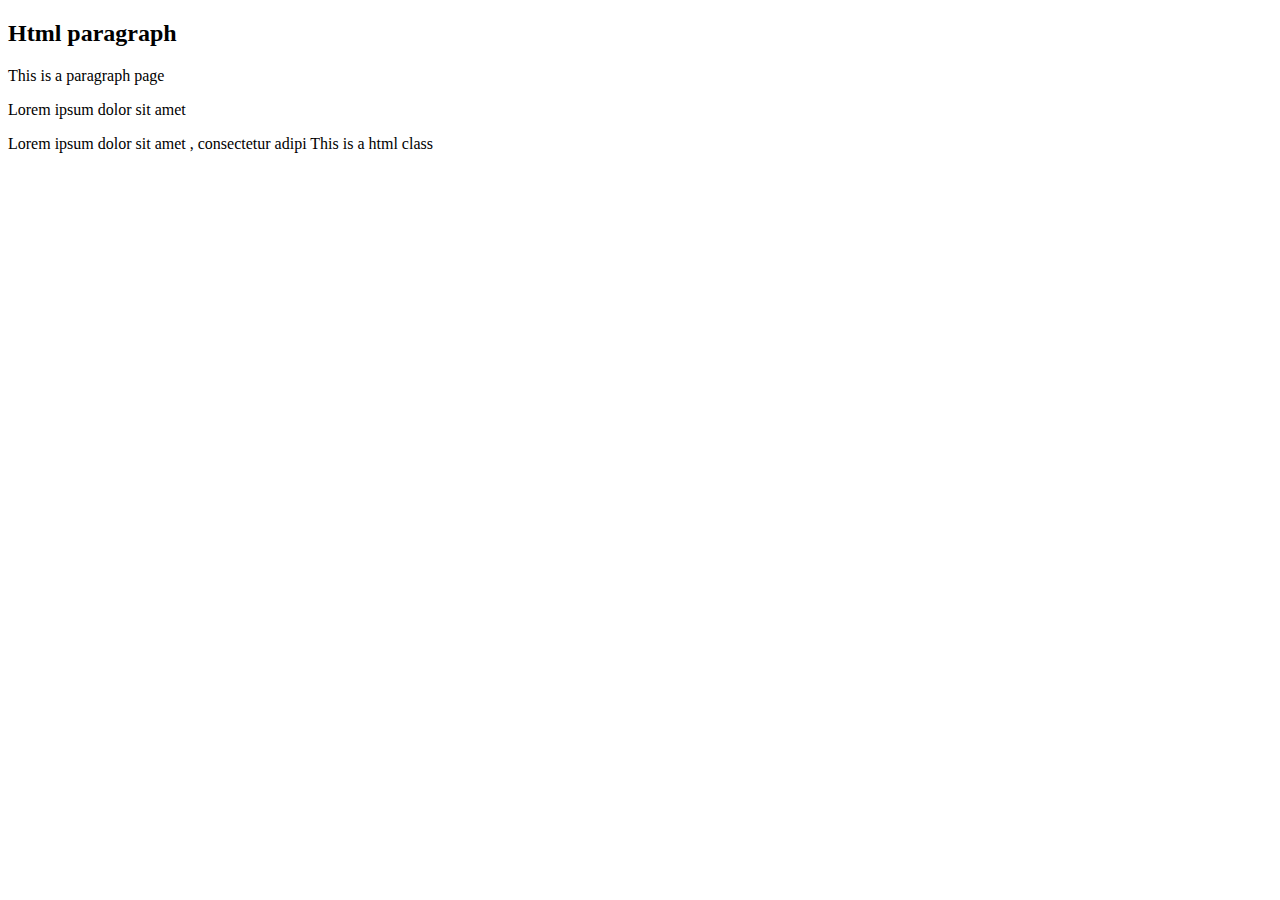
<file: Index.html>
<!DOCTYPE html>
<html lang="en">
<head>
    <meta charset="UTF-8">
    <meta name="viewport"
          content="width=device-width, initial-scale=1.0">
    <title>ChatGpt class</title>
</head>
<body>
<h2>Html paragraph</h2>
<p>This is a paragraph page</p>
<p>Lorem ipsum dolor sit amet</p>
<p> <span> Lorem ipsum dolor sit amet , consectetur adipi</span>
<span> This is a html class</span></p>
</body>
</html>
</file>
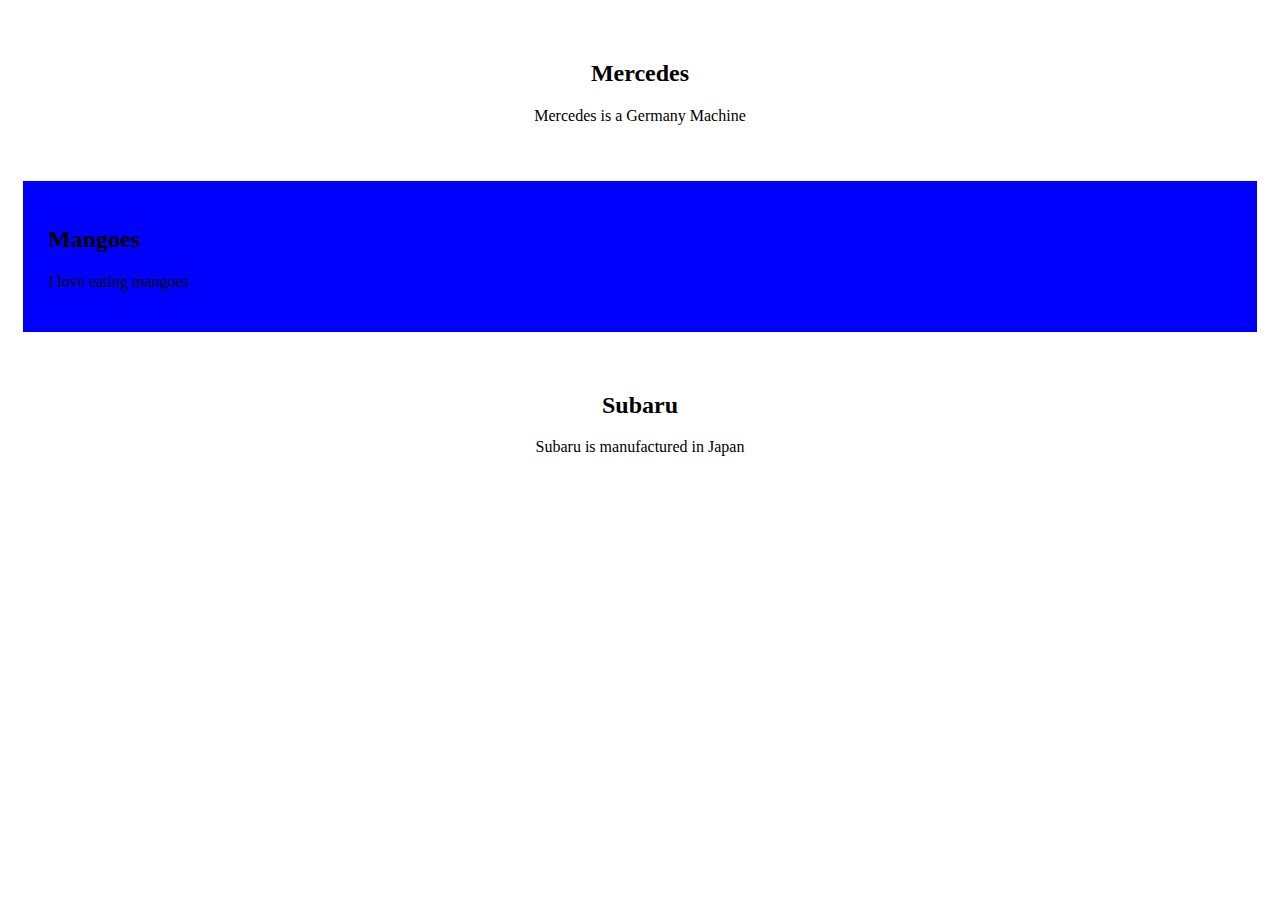
<file: divs.html>
<!doctype html>
<html lang="en">
<head>
    <link rel="stylesheet" href="static/css/style.css"/>
    <meta charset="UTF-8">
    <meta name="viewport"
          content="width=device-width, maximum-scale=1.0, minimum-scale=1.0">
    <meta http-equiv="X-UA-Compatible" content="ie=edge">
    <title>Divs</title>
</head>
<body>
<div class="cars">
    <h2>Mercedes</h2>
    <p>Mercedes is a Germany Machine</p>

</div>
<div class="fruits">
    <h2>Mangoes</h2>
    <p>I love eating mangoes</p>

</div>
<div class="cars">
    <h2>Subaru</h2>
    <p>Subaru is manufactured in Japan</p>
</div>

</body>
</html>
</file>
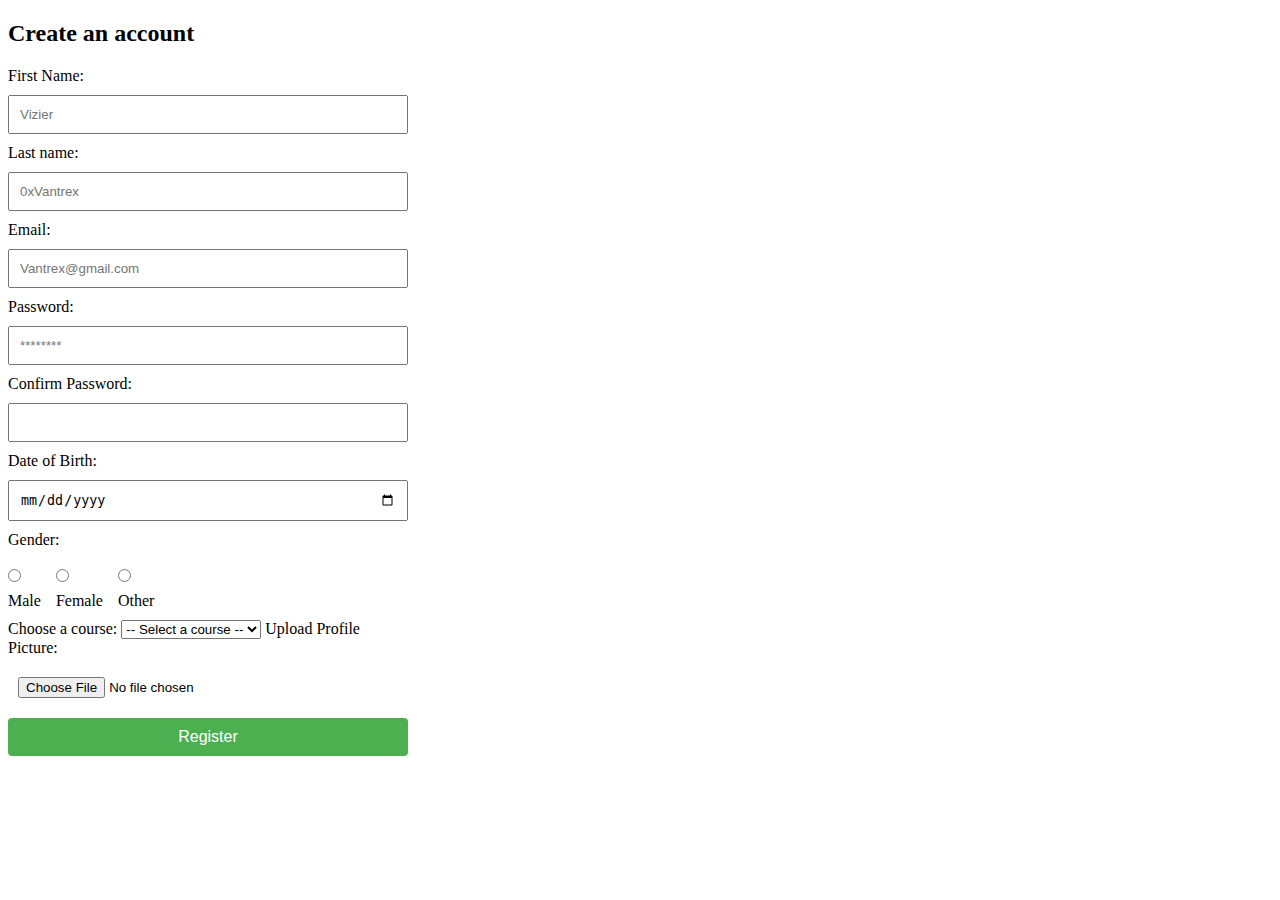
<file: forms.html>
<!DOCTYPE html>
<html lang="en">
  <head>
    <link rel="stylesheet" href="static/css/formStyle.css" />
    <meta charset="UTF-8" />
    <meta name="viewport" content="width=device-width, initial-scale=1.0" />
    <title>Registration</title>
  </head>
  <body>
    <div class="form-box">
      <form>
        <h2>Create an account</h2>
        <label for="fname">First Name:</label>
        <input
          type="text"
          id="fname"
          name="fname"
          required
          placeholder="Vizier"
        />

        <label for="lname">Last name:</label>
        <input
          type="text"
          id="lname"
          name="lname"
          required
          placeholder="0xVantrex"
        />

        <label for="email">Email:</label>
        <input
          type="email"
          id="email"
          name="email"
          required
          placeholder="Vantrex@gmail.com"
        />

        <label for="password">Password:</label>
        <input
          type="password"
          id="password"
          name="password"
          required
          placeholder="********"
        />

        <label for="cpass">Confirm Password:</label>
        <input type="password" id="cpass" name="cpass" required />

        <label for="dob">Date of Birth:</label>
        <input type="date" id="dob" name="dob" required />

        <label>Gender:</label>
        <div style="display: flex; gap: 15px; margin: 10px 0">
          <label for="male" style="display: inline">
            <input
              type="radio"
              id="male"
              name="gender"
              value="male"
              required
              style="width: auto; margin-right: 5px"
            />
            Male
          </label>
          <label for="female" style="display: inline">
            <input
              type="radio"
              id="female"
              name="gender"
              value="female"
              required
              style="width: auto; margin-right: 5px"
            />
            Female
          </label>
          <label for="other" style="display: inline">
            <input
              type="radio"
              id="other"
              name="gender"
              value="other"
              required
              style="width: auto; margin-right: 5px"
            />
            Other
          </label>
        </div>

        <label for="course">Choose a course:</label>
        <select id="course" name="course" required>
          <option value="">-- Select a course --</option>
          <option value="web development">Web Development</option>
          <option value="data science">Data Science</option>
          <option value="cyber security">Cyber Security</option>
          <option value="cloud computing">Cloud Computing</option>
        </select>

        <label for="upload">Upload Profile Picture:</label>
        <input type="file" id="upload" name="upload" accept="image/*" />

        <button type="submit">Register</button>
      </form>
    </div>
  </body>
</html>
</file>
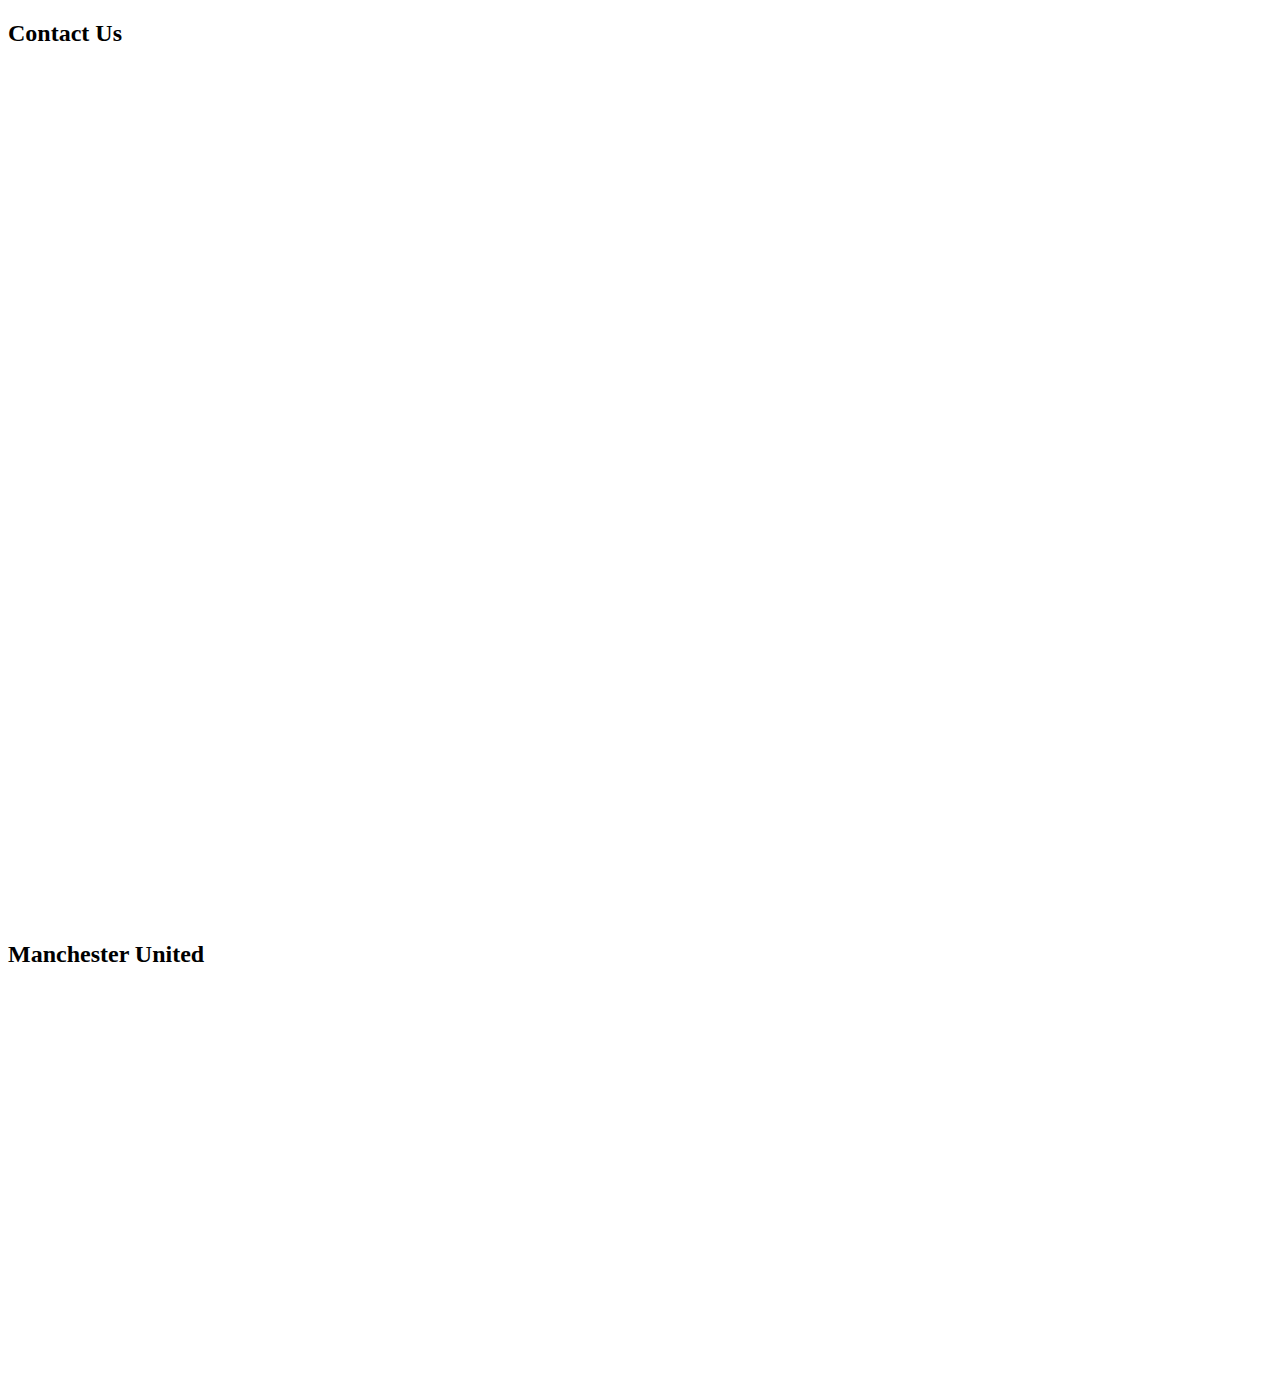
<file: iframe.html>
<!DOCTYPE html>
<html lang="en">
<head>
    <meta charset="UTF-8">
    <meta name="viewport" content="width=device-width, initial-scale=1.0">
    <title>iframe</title>
</head>
<body>
    <h2>Contact Us</h2>
    <iframe src="https://www.google.com/maps/embed?pb=!1m18!1m12!1m3!1d3988.3943000233844!2d37.26019407378805!3d-1.5308480359398327!2m3!1f0!2f0!3f0!3m2!1i1024!2i768!4f13.1!3m3!1m2!1s0x182f8724f42e161f%3A0xaf5f3242fb4d6ecb!2sMachakos%20University!5e0!3m2!1sen!2ske!4v1761803539296!5m2!1sen!2ske" width="1000" height="850" style="border:0;" allowfullscreen="" loading="lazy" referrerpolicy="no-referrer-when-downgrade"></iframe>

<h2>Manchester United</h2>
<iframe width="695" height="399" src="https://www.youtube.com/embed/T8GiVKisqb0" title="A BIG Night At Old Trafford 🙌 | Extended Highlights | Man Utd v Brighton" frameborder="0" allow="accelerometer; autoplay; clipboard-write; encrypted-media; gyroscope; picture-in-picture; web-share" referrerpolicy="strict-origin-when-cross-origin" allowfullscreen></iframe>
</body>
</html>
</file>
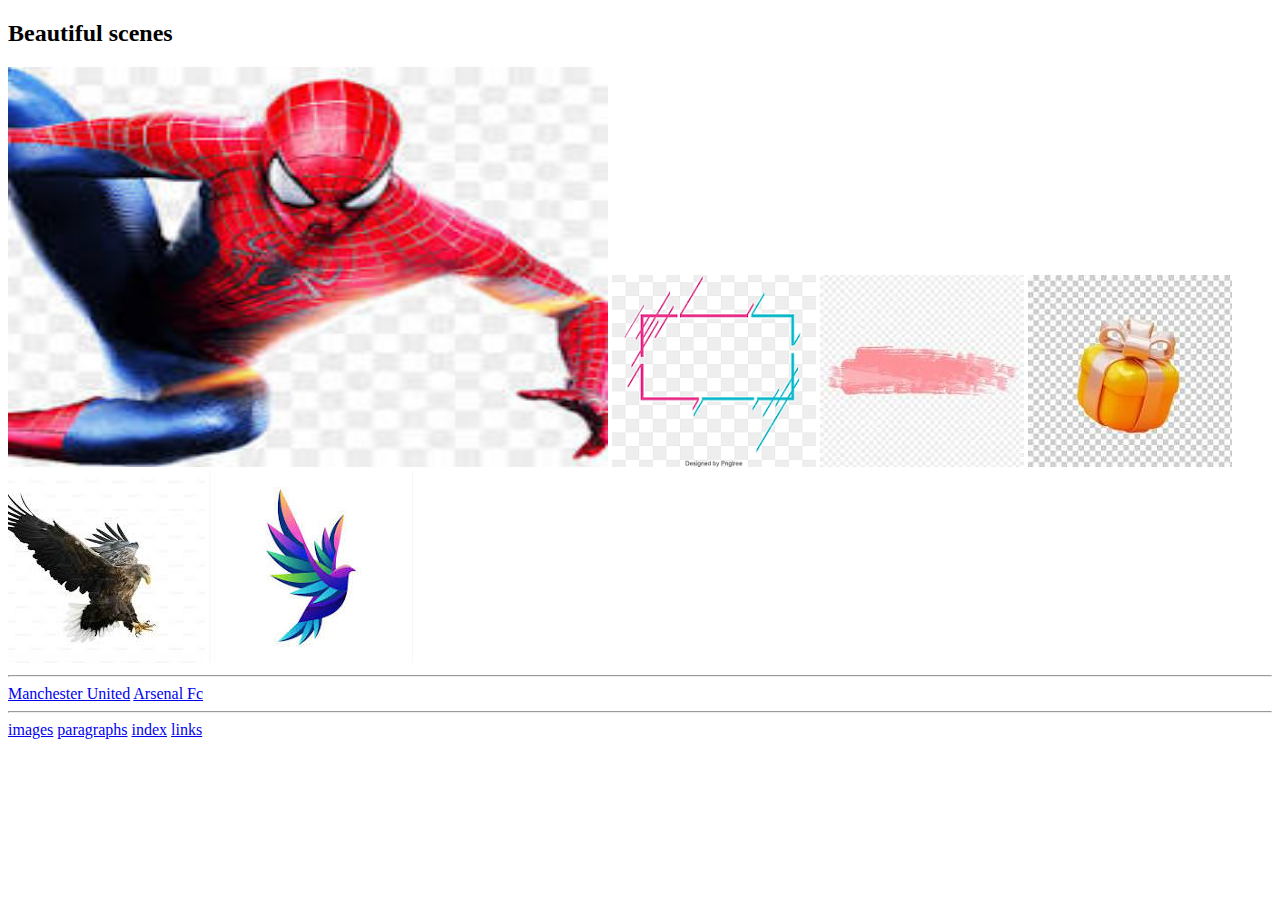
<file: images.html>
<!DOCTYPE html>
<html lang="en">
<head>
    <meta charset="UTF-8">
    <meta name ="viewport"
          content="width=device-width, initial-scale=1.0,">
    <meta http-equiv="X-UA-Compatible" content="ie=edge">

    <title>Images</title>
</head>
<body>
<h2> Beautiful scenes</h2>
<img src="static/images/download.jpeg" alt ="" width="600" height="400">
<img src="static/images/download.png" alt ="">
<img src="static/images/download (1).jpeg" alt ="">
<img src="static/images/download (2).jpeg" alt ="">
<img src="static/images/download (3).jpeg" alt ="">
<img src="static/images/download (4).jpeg" alt ="">

<hr>
<a href="manutd.com" target="_blank">Manchester United</a>
    <a href="arsenal.com" >Arsenal Fc</a><br>
    <hr>
    <a href="images.html">images</a>
    <a href="paragraphs.html">paragraphs</a>
    <a href="index.html">index</a>
    <a href="links.html">links</a>


</body>
</html>
</file>
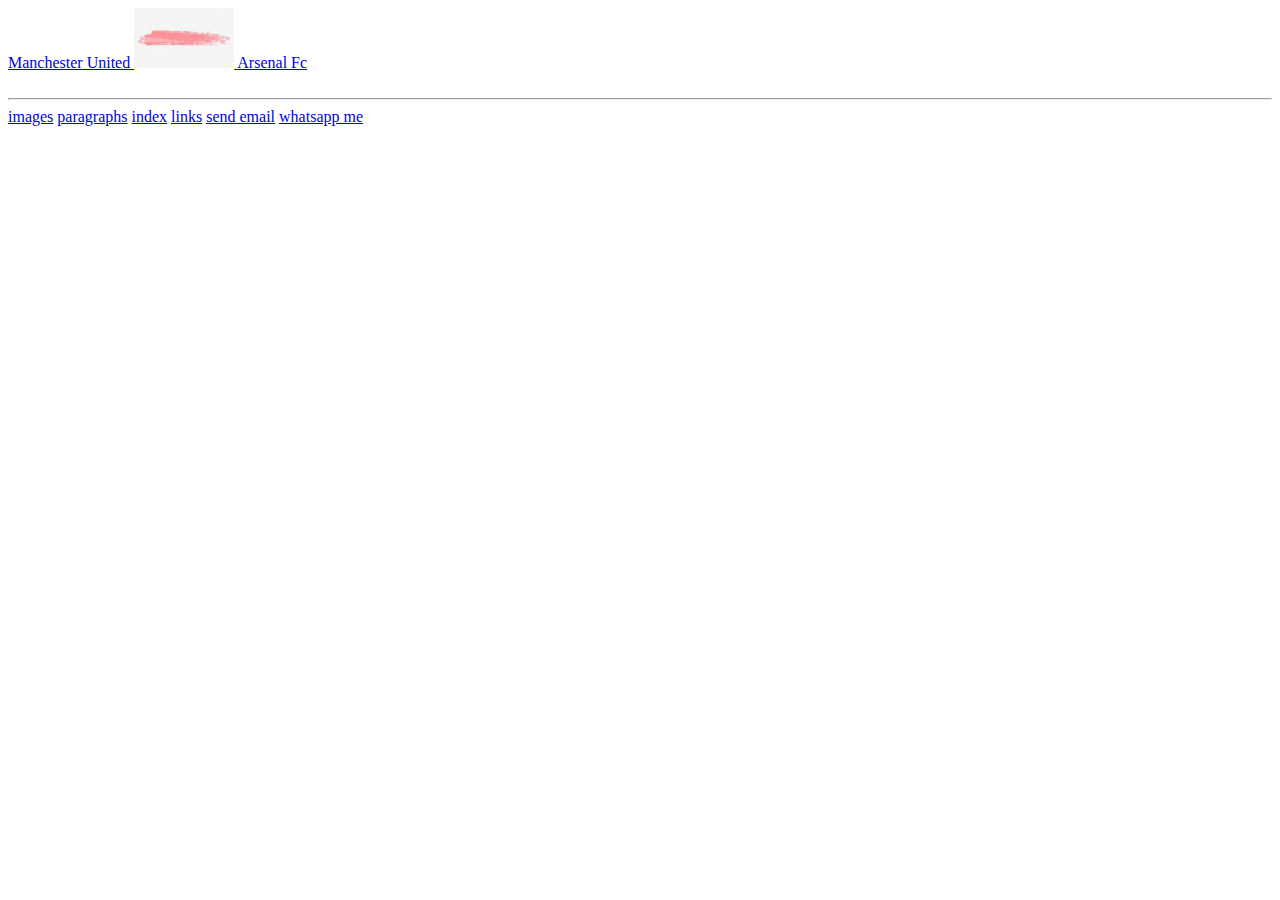
<file: links.html>
<!DOCTYPE html>
<html lang="en">
<head>
    <meta charset="UTF-8">
    <meta name="viewport" content="width=device-width, initial-scale=1.0">
    <title>Links </title>
    </head>

<body>
    <a href="manutd.com" target="_blank">Manchester United
        <img src="/static/images/download (1).jpeg" alt="yanited" width="100" height="60">
    </a>
    <a href="arsenal.com" >Arsenal Fc</a>
    <br><br>
    <hr>
    <a href="images.html">images</a>
    <a href="paragraphs.html">paragraphs</a>
    <a href="index.html">index</a>
    <a href="links.html">links</a>

    <a href ="mailto: callagansikuche0@gmail.com">send email</a>
    <a href ="wa.me/+254700686337">whatsapp me</a>
</html>
</file>
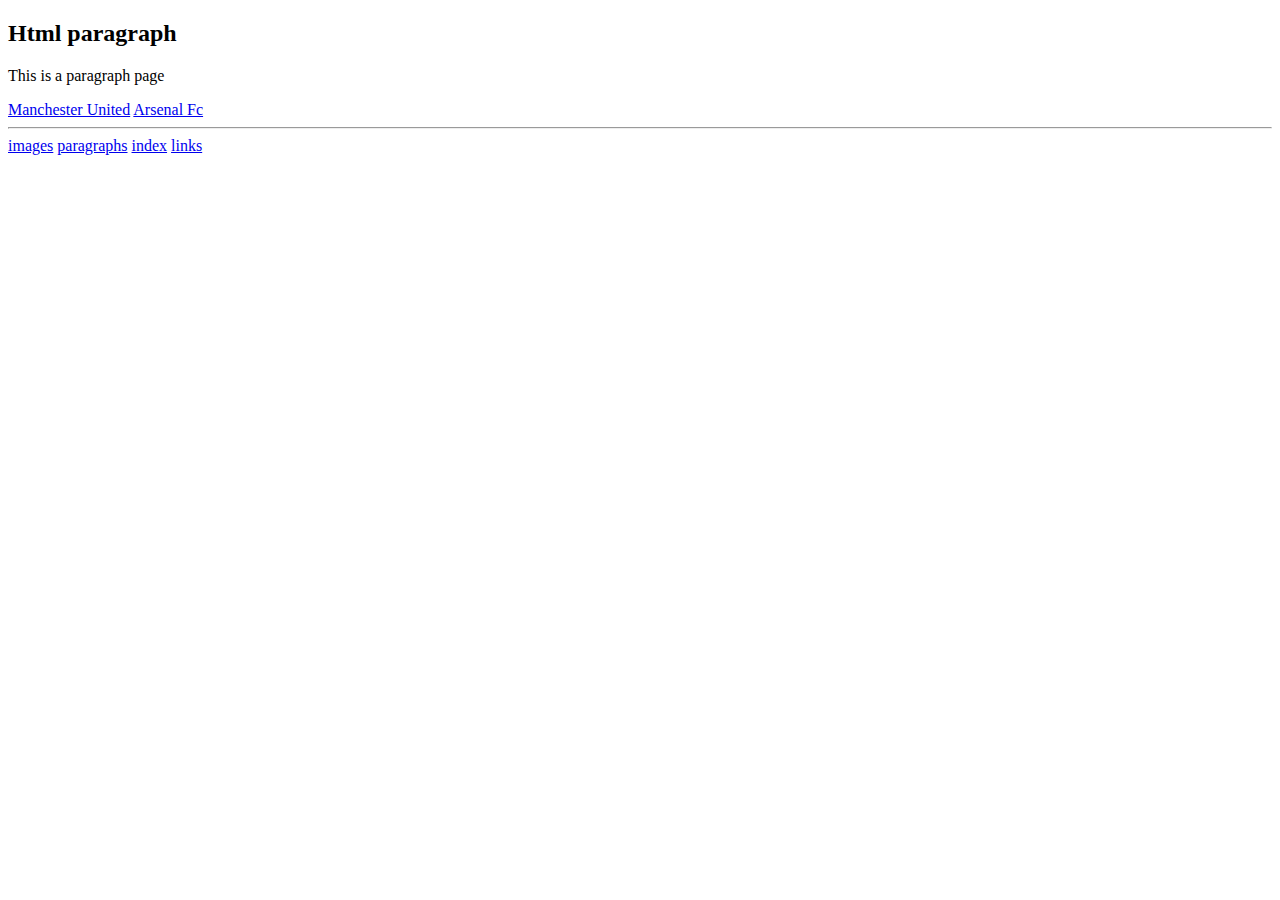
<file: paragraph.html>
<!DOCTYPE html>
<html lang="en">
<head>
    <meta charset="UTF-8">
    <meta name="viewport"
          content="width=device-width, initial-scale=1.0,">
    <title>paragraph</title>
</head>
<body>
<h2>Html paragraph</h2>
<p>This is a paragraph page</p>

<a href="manutd.com" target="_blank">Manchester United</a>
    <a href="arsenal.com" >Arsenal Fc</a><br>
    <hr>
    <a href="images.html">images</a>
    <a href="paragraphs.html">paragraphs</a>
    <a href="index.html">index</a>
    <a href="links.html">links</a>


</body>
</html>
</file>
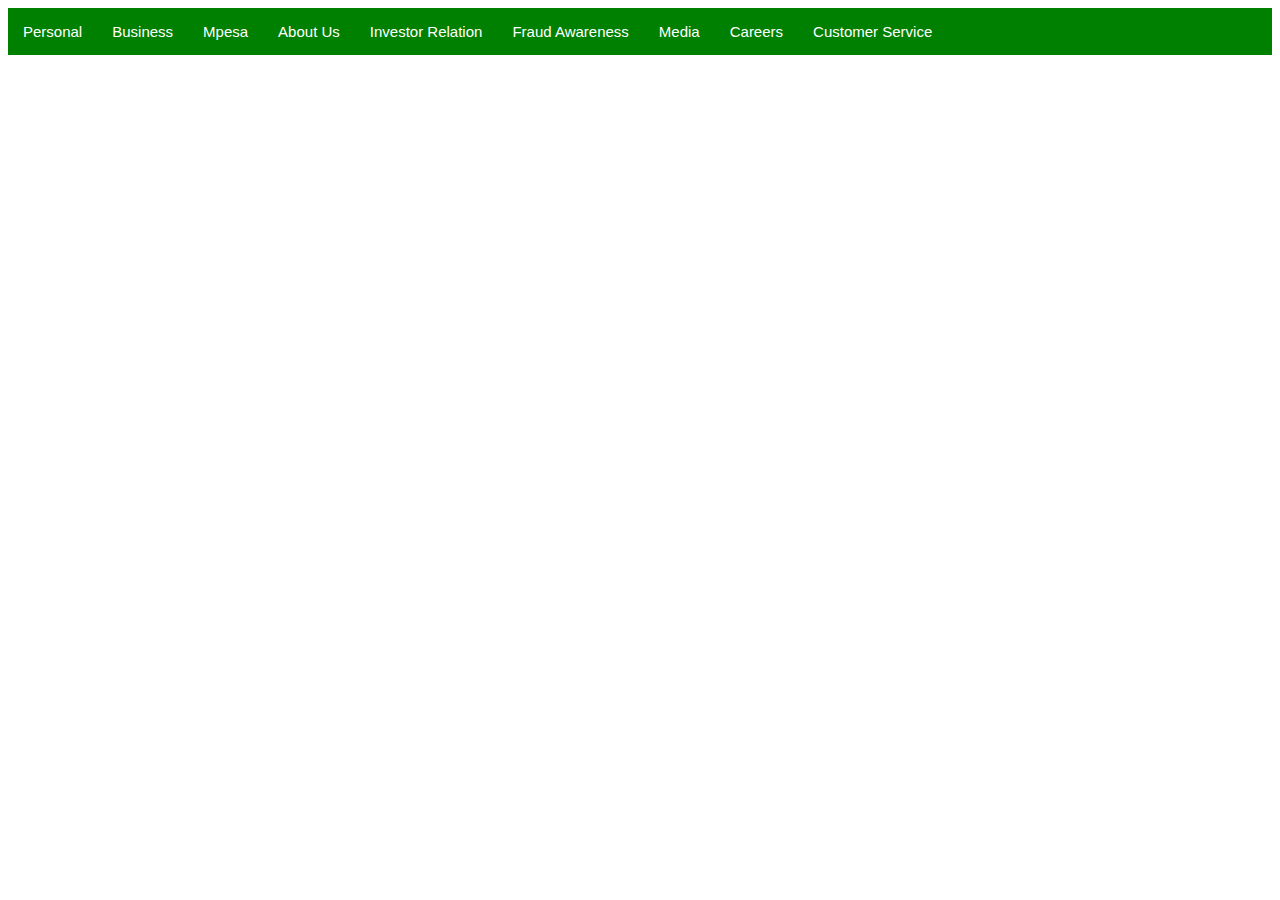
<file: safnavi.html>
<!doctype html>
<html lang="en">
<head>
    <link rel="stylesheet" href="static/css/style.css"/>
    <meta charset="UTF-8">
    <meta name="viewport"
          content="width=device-width, initial-scale=1.0, maximum-scale=1.0, minimum-scale=1.0">
    <meta http-equiv="X-UA-Compatible" content="ie=edge">
    <title>List</title>
</head>
<body>
<ul>
    <li><a href="">Personal</a></li>
    <li><a href="">Business</a></li>
    <li><a href="">Mpesa</a></li>
    <li><a href="">About Us</a></li>
    <li><a href="">Investor Relation</a></li>
    <li><a href="">Fraud Awareness</a></li>
    <li><a href="">Media</a></li>
    <li><a href="">Careers</a></li>
    <li><a href="">Customer Service</a></li>
</ul>
</body>
</html>
</file>
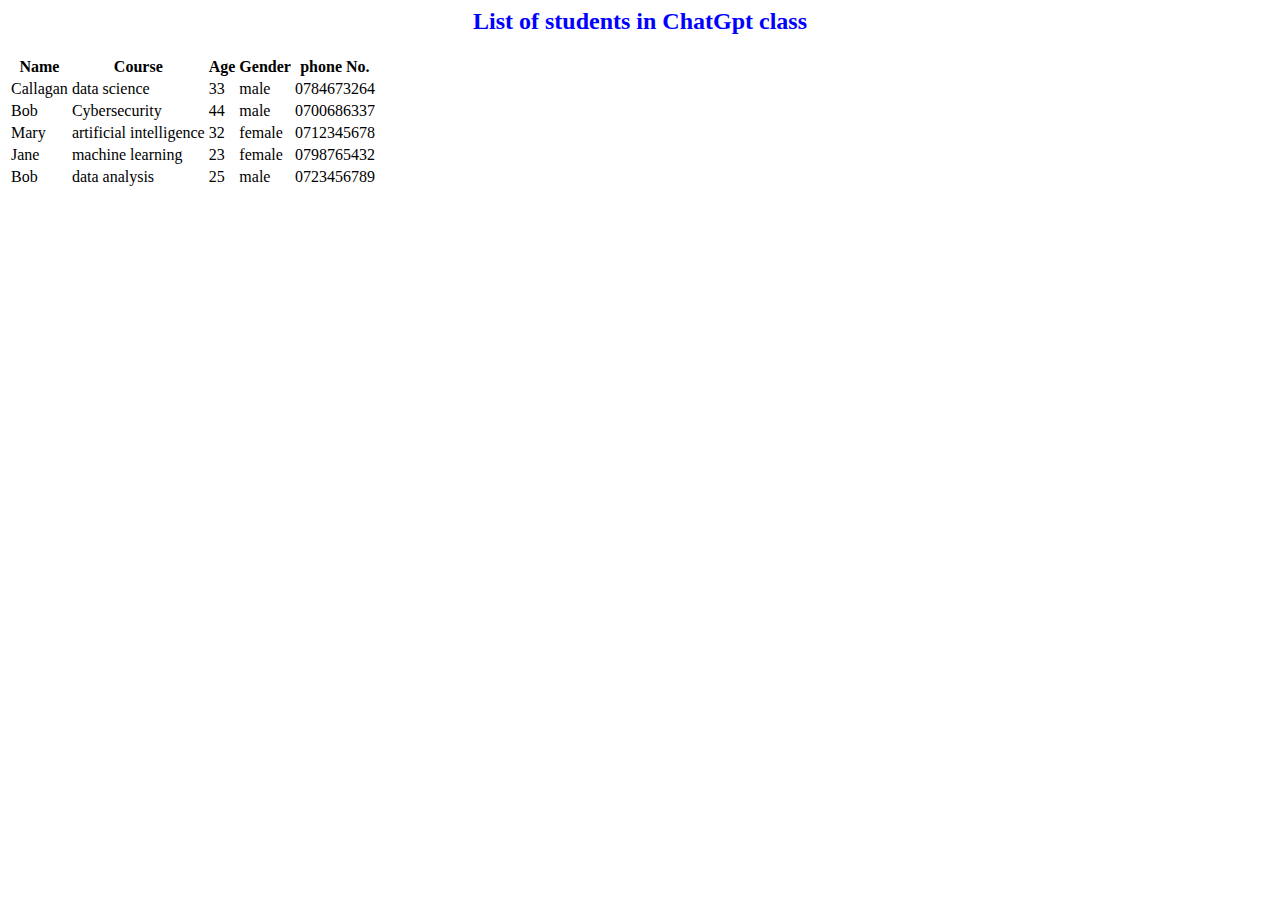
<file: table.html>
<! doctype html>
<html lang="en">
<head>
    <link rel="stylesheet" href="static/css/urembo.css">
    <meta charset="UTF-8">
    <meta name="viewport"
          content="width=device-width, initial-scale=1.0, maximum-scale=1.0, minimum-scale=1.0">
    <meta http-equiv="X-UA-Compatible" content="ie=edge">
    <title>Tables</title>
</head>
<body>
    <h2> List of students in ChatGpt class</h2>

    <table 
        <tr>
            <th>Name</th>
            <th>Course</th>
            <th>Age</th>
            <th>Gender</th>
            <th>phone No.</th>

        </tr>
        <tr>
            <td>Callagan</td>
            <td>data science</td>
            <td>33</td>
            <td>male</td>
            <td>0784673264</td>
        </tr>
        <tr>
            <td>Bob</td>
            <td>Cybersecurity</td>
            <td>44</td>
            <td>male</td>
            <td>0700686337</td>
        </tr>
        <tr>
            <td>Mary</td>
            <td>artificial intelligence</td>
            <td>32</td>
            <td>female</td>
            <td>0712345678</td>
        </tr>
        <tr>
            <td>Jane</td>
            <td>machine learning</td>
            <td>23</td>
            <td>female</td>
            <td>0798765432</td>
        </tr>
        <tr>
            <td>Bob</td>
            <td>data analysis</td>
            <td>25</td>
            <td>male</td>   
            <td>0723456789</td>
        </tr>
    </table>
</body>

</html>
</file>
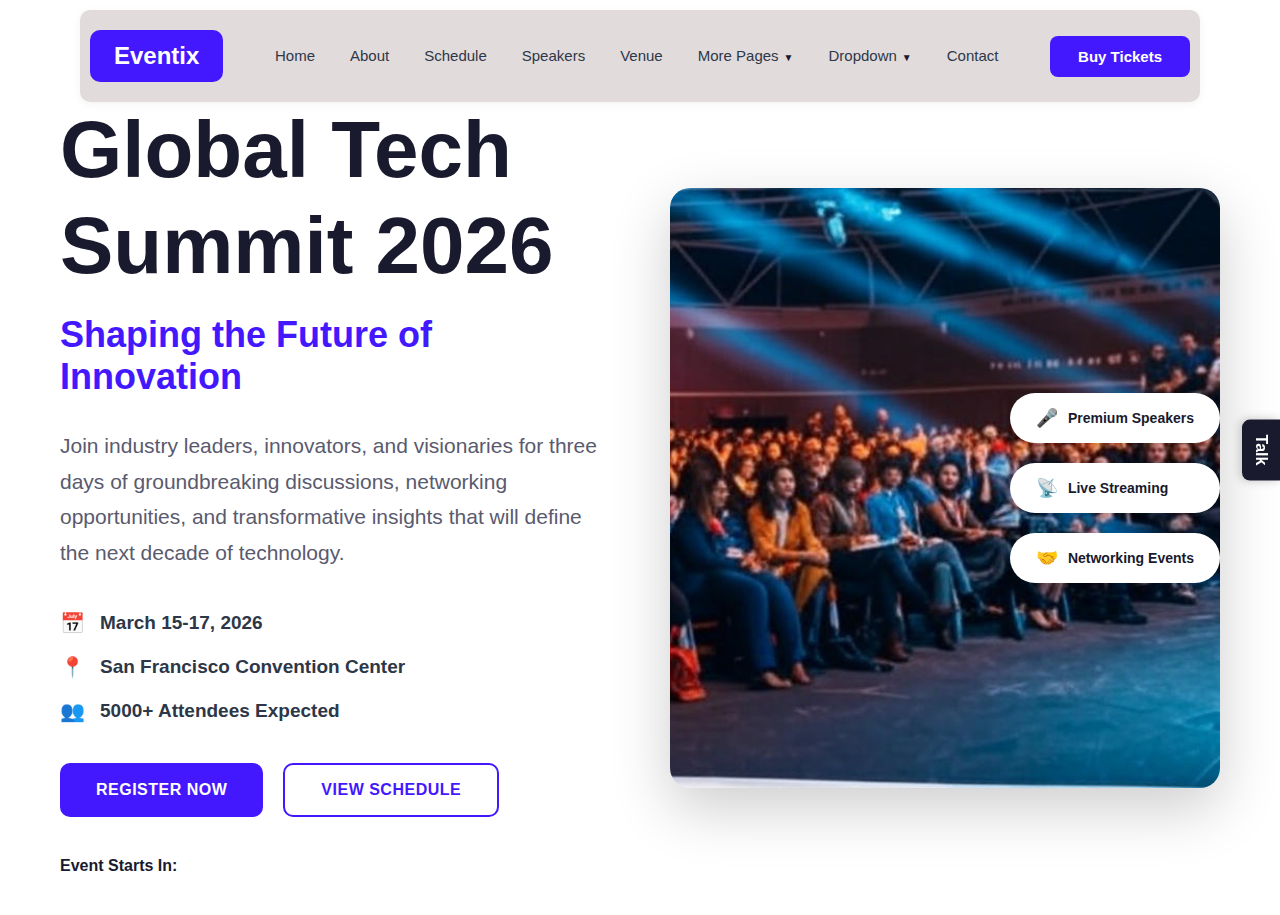
<file: week1_assignment.html>
<!DOCTYPE html>
<html lang="en">
<head>
    <meta charset="UTF-8">
    <meta name="viewport" content="width=device-width, initial-scale=1.0">
    <title>Global Tech Summit 2026 - Eventix</title>

    <link rel="stylesheet" href="/static/css/week1_assignment.css">
</head>
<body>
    <nav class="navbar">
        <div class="logo">Eventix</div>
        <ul class="nav-links">
            <li><a href="">Home</a></li>
            <li><a href="#about">About</a></li>
            <li><a href="#schedule">Schedule</a></li>
            <li><a href="#speakers">Speakers</a></li>
            <li><a href="#venue">Venue</a></li>
            <li class="dropdown"><a href="#more">More Pages</a></li>
            <li class="dropdown"><a href="#dropdown">Dropdown</a></li>
            <li><a href="#contact">Contact</a></li>
        </ul>
        <button class="buy-btn">Buy Tickets</button>
    </nav>

    <section class="hero-section">
        <div class="hero-content">
            <h1>Global Tech Summit 2026</h1>
            <h2>Shaping the Future of Innovation</h2>
            <p>Join industry leaders, innovators, and visionaries for three days of groundbreaking discussions, networking opportunities, and transformative insights that will define the next decade of technology.</p>
            
            <div class="event-details">
                <div class="detail-item">
                    <span class="detail-icon">📅</span>
                    <span><strong>March 15-17, 2026</strong></span>
                </div>
                <div class="detail-item">
                    <span class="detail-icon">📍</span>
                    <span><strong>San Francisco Convention Center</strong></span>
                </div>
                <div class="detail-item">
                    <span class="detail-icon">👥</span>
                    <span><strong>5000+ Attendees Expected</strong></span>
                </div>
            </div>

            <div class="cta-buttons">
                <button class="register-btn">REGISTER NOW</button>
                <button class="schedule-btn">VIEW SCHEDULE</button>
            </div>

            <div class="countdown">
                <strong>Event Starts In:</strong>
                
            </div>
        </div>

        <div class="hero-image">
            <img src="/static/images/conf_assign.jpg" alt="Tech conference audience with colorful lighting" >
            <div class="feature-badges">
                <div class="badge">
                    <span class="badge-icon">🎤</span>
                    <span>Premium Speakers</span>
                </div>
                <div class="badge">
                    <span class="badge-icon">📡</span>
                    <span>Live Streaming</span>
                </div>
                <div class="badge">
                    <span class="badge-icon">🤝</span>
                    <span>Networking Events</span>
                </div>
            </div>
        </div>
    </section>

    <div class="talk-button">Talk</div>

</body>
</html>
</file>
<file: static/css/style.css>
ul{
   list-style-type: none;
   margin: 0;
   padding: 0;
   background-color: green;
   overflow: hidden;
}
li{
   float: left;
}
li a{
     display: block;
     padding: 15px;
     text-decoration: none;
     color: white;
     font-family: Arial, sans-serif;
     font-size: 15px;
}
li a:hoover{
     background-color: black;
}

.cars{
     background color: green;
     padding: 20px;
     margin: 20px;
     font-family: "Roboto", "Lucida Grande", "Dejavu Sans"
     border: 2px dotted black;
     text-align: center;
     color: black;
}
.fruits{
      background-color: blue;
      padding: 25px;
      margin: 15px;
      border: 3px solid chartreuse:
}
</file>
<file: static/css/formStyle.css>
.form-box {
  width: 100%; 
  max-width: 400px;
 

body {
  display: flex;
  justify-content: center;
  align-items: center; 
  min-height: 100vh; 
  padding: 40px;
  font-family: sans-serif;
  margin: 0; 
}

input, button {
  display: block;
  width: 100%; 
  margin: 10px 0;
  padding: 10px;
  box-sizing: border-box; 
}
button {
  background-color: #4CAF50;
  color: white;
  border: none;
  cursor: pointer;
  padding: 10px;
  margin-top: 10px;
  border-radius: 4px;
  font-size: 16px;
}

button:hover {
  background-color: #a04572; 
}
</file>
<file: static/css/urembo.css>
h2 {
      text-align: center;
      color: blue;
}
</file>
<file: static/css/week1_assignment.css>
* {
            margin: 0;
            padding: 0;
            box-sizing: border-box;
        }

body {
  font-family: sans-serif;
  background: white;
  color: #1a1a2e;
}

.navbar {
  display: flex;
  justify-content: space-between;
  align-items: center;
  padding: 20px 10px;
  background: rgba(224, 217, 217, 0.95);
  box-shadow: 0 2px 10px rgba(0, 0, 0, 0.05);
  border-radius: 10px;
  margin: 10px 80px 0 80px;
}

.logo {
  background: #4318ff;
  color: white;
  padding: 12px 24px;
  border-radius: 10px;
  font-size: 24px;
  font-weight: bold;
}

.nav-links {
  display: flex;
  gap: 35px;
  list-style: none;
  align-items: center;
}

.nav-links a {
  text-decoration: none;
  color: #2d3748;
  font-weight: 500;
  font-size: 15px;
  transition: color 0.3s;
}

.nav-links a:hover {
  color: #4318ff;
}

.dropdown {
  position: relative;
  cursor: pointer;
}

.dropdown::after {
  content: "▼";
  font-size: 10px;
  margin-left: 5px;
}

.buy-btn {
  background: #4318ff;
  color: white;
  padding: 12px 28px;
  border: none;
  border-radius: 8px;
  font-weight: 600;
  cursor: pointer;
  font-size: 15px;
  transition: all 0.3s;
}

.buy-btn:hover {
  background: #4318ff;
  transform: translateY(-2px);
  box-shadow: 0 5px 15px rgba(67, 24, 255, 0.3);
}

.hero-section {
  display: grid;
  grid-template-columns: 1fr 1fr;
  gap: 60px;
  padding: 40px 60px;
  max-width: 1800px;
  margin: 0 auto;
  align-items: center;
  min-height: calc(100vh - 100px);
  align-self: self-start;
  padding-top: 0px;

}

.hero-content h1 {
  font-size: 80px;
  font-weight: 800;
  line-height: 1.2;
  margin-bottom: 20px;
  color: #1a1a2e;
}

.hero-content h2 {
  font-size: 36px;
  font-weight: 600;
  color: #4318ff;
  margin-bottom: 30px;
}

.hero-content p {
  font-size: 21px;
  line-height: 1.7;
  color: #5a5a6e;
  margin-bottom: 40px;
  max-width: 700px;
}

.event-details {
  display: flex;
  flex-direction: column;
  gap: 20px;
  margin-bottom: 40px;
}

.detail-item {
  display: flex;
  align-items: center;
  gap: 15px;
  font-size: 19px;
  color: #2d3748;
}

.detail-icon {
  font-size: 20px;
  color: #3209eb;
}

.cta-buttons {
  display: flex;
  gap: 20px;
  margin-bottom: 40px;
}

.register-btn {
  background: #4318ff;
  color: white;
  padding: 16px 36px;
  border: none;
  border-radius: 10px;
  font-weight: 700;
  font-size: 16px;
  cursor: pointer;
  transition: all 0.3s;
  text-transform: uppercase;
  letter-spacing: 0.5px;
}

.register-btn:hover {
  background: #4318ff;
  transform: translateY(-2px);
  box-shadow: 0 8px 20px rgba(67, 24, 255, 0.4);
}

.schedule-btn {
  background: white;
  color: #4318ff;
  padding: 16px 36px;
  border: 2px solid #4318ff;
  border-radius: 10px;
  font-weight: 700;
  font-size: 16px;
  cursor: pointer;
  transition: all 0.3s;
  text-transform: uppercase;
  letter-spacing: 0.5px;
}

.schedule-btn:hover {
  background:#4318ff;
  color: white;
  transform: translateY(-2px);
}

.hero-image {
  position: relative;
  border-radius: 20px;
  overflow: hidden;
  box-shadow: 0 20px 60px rgba(0, 0, 0, 0.2);
  height: 600px;
  width: 100%;
  
}

.hero-image img {
  width: 100%;
  height: 100%;
  object-fit: cover;
  display: block;
}

.feature-badges {
  position: absolute;
  right: 0px;
  top: 50%;
  transform: translateY(-50%);
  display: flex;
  flex-direction: column;
  gap: 20px;
}

.badge {
  background: white;
  padding: 14px 26px;
  border-radius: 50px;
  display: flex;
  align-items: center;
  gap: 10px;
  font-weight: 600;
  font-size: 14px;
  box-shadow: 0 5px 20px rgba(0, 0, 0, 0.15);

}

.badge:nth-child(2) {
  animation-delay: 0.5s;
}

.badge:nth-child(3) {
  animation-delay: 1s;
}

.badge-icon {
  font-size: 18px;
}

@keyframes float {
  0%,
  100% {
    transform: translateY(0);
  }
  50% {
    transform: translateY(-10px);
  }
}

.talk-button {
  position: fixed;
  right: 0;
  top: 50%;
  transform: translateY(-50%);
  background: #1a1a2e;
  color: white;
  padding: 15px 10px;
  writing-mode: vertical-rl;
  text-orientation: mixed;
  border-top-left-radius: 8px;
  border-bottom-left-radius: 8px;
  font-weight: 600;
  cursor: pointer;
  box-shadow: -2px 0 10px rgba(0, 0, 0, 0.2);
}

@media (max-width: 1024px) {
  .hero-section {
    grid-template-columns: 1fr;
    padding: 30px;
  }

  .navbar {
    padding: 20px 40px;
  }

  .nav-links {
    gap: 20px;
    font-size: 14px;
  }

  .hero-content h1 {
    font-size: 42px;
  }

  .feature-badges {
    right: 15px;
  }

  .hero-image {
    height: 400px;
  }
}

@media (max-width: 768px) {
  .nav-links {
    display: none;
  }

  .hero-section {
    align-items: flex-start;
    padding-top: 80px;
  }

  .hero-image {
    margin-top: 0;
  }

  .hero-content h1 {
    font-size: 36px;
  }

  .hero-content h2 {
    font-size: 22px;
  }

  .cta-buttons {
    flex-direction: column;
  }

  .badge {
    font-size: 12px;
    padding: 10px 16px;
  }
}
</file>
